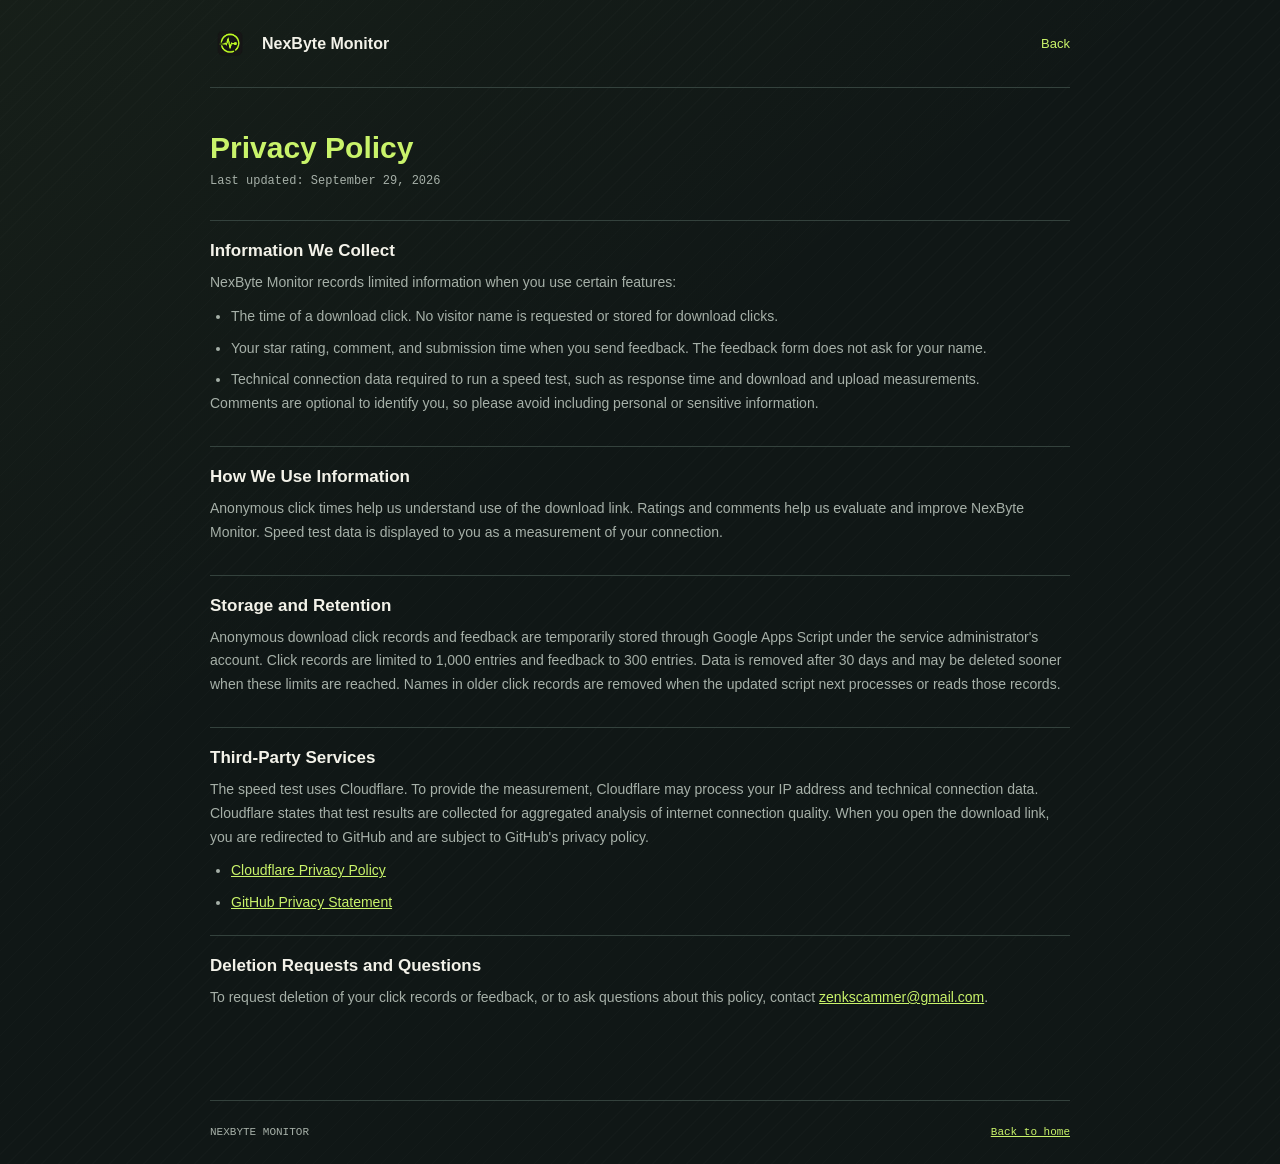
<file: privacy.html>
<!doctype html>
<html lang="en">
  <head>
    <meta charset="UTF-8" />
    <meta name="viewport" content="width=device-width, initial-scale=1.0" />
    <meta name="theme-color" content="#101716" />
    <meta name="description" content="NexByte Monitor privacy policy." />
    <title>Privacy Policy | NexByte Monitor</title>
    <link rel="stylesheet" href="privacy.min.css" />
  </head>
  <body>
    <div class="page">
      <header>
        <a class="brand" href="index.html">
          <img src="1ace2b28-f7fc-4e73-abe7-52dc9e09163b__1_-removebg-preview%20%281%29.webp" alt="" />
          NexByte Monitor
        </a>
        <a class="back-link" href="index.html">Back</a>
      </header>

      <main>
        <h1>Privacy Policy</h1>
        <p class="updated">Last updated: September 29, 2026</p>

        <section>
          <h2>Information We Collect</h2>
          <p>NexByte Monitor records limited information when you use certain features:</p>
          <ul>
            <li>The time of a download click. No visitor name is requested or stored for download clicks.</li>
            <li>Your star rating, comment, and submission time when you send feedback. The feedback form does not ask for your name.</li>
            <li>Technical connection data required to run a speed test, such as response time and download and upload measurements.</li>
          </ul>
          <p>Comments are optional to identify you, so please avoid including personal or sensitive information.</p>
        </section>

        <section>
          <h2>How We Use Information</h2>
          <p>Anonymous click times help us understand use of the download link. Ratings and comments help us evaluate and improve NexByte Monitor. Speed test data is displayed to you as a measurement of your connection.</p>
        </section>

        <section>
          <h2>Storage and Retention</h2>
          <p>Anonymous download click records and feedback are temporarily stored through Google Apps Script under the service administrator's account. Click records are limited to 1,000 entries and feedback to 300 entries. Data is removed after 30 days and may be deleted sooner when these limits are reached. Names in older click records are removed when the updated script next processes or reads those records.</p>
        </section>

        <section>
          <h2>Third-Party Services</h2>
          <p>The speed test uses Cloudflare. To provide the measurement, Cloudflare may process your IP address and technical connection data. Cloudflare states that test results are collected for aggregated analysis of internet connection quality. When you open the download link, you are redirected to GitHub and are subject to GitHub's privacy policy.</p>
          <ul>
            <li><a href="https://www.cloudflare.com/privacypolicy/" target="_blank" rel="noopener noreferrer">Cloudflare Privacy Policy</a></li>
            <li><a href="https://docs.github.com/en/site-policy/privacy-policies/github-privacy-statement" target="_blank" rel="noopener noreferrer">GitHub Privacy Statement</a></li>
          </ul>
        </section>

        <section>
          <h2>Deletion Requests and Questions</h2>
          <p>To request deletion of your click records or feedback, or to ask questions about this policy, contact <a href="mailto:zenkscammer@gmail.com">zenkscammer@gmail.com</a>.</p>
        </section>
      </main>

      <footer>
        <span>NEXBYTE MONITOR</span>
        <a href="index.html">Back to home</a>
      </footer>
    </div>
  </body>
</html>
</file>
<file: privacy.min.css>
:root{color-scheme:dark;--ink:#f3f2e9;--muted:#a6b0a8;--base:#101716;--line:#34423d;--lime:#c9f36a}*{box-sizing:border-box}body{min-height:100vh;margin:0;background-color:var(--base);background-image:linear-gradient(145deg,rgba(201,243,106,.035),transparent 42%),repeating-linear-gradient(135deg,rgba(255,255,255,.012) 0 1px,transparent 1px 12px);color:var(--ink);font-family:"Segoe UI","Trebuchet MS",sans-serif}.page{width:min(100% - 40px,860px);margin:0 auto}header{min-height:88px;display:flex;align-items:center;justify-content:space-between;border-bottom:1px solid var(--line)}.brand{display:flex;align-items:center;gap:12px;color:var(--ink);font-weight:700;text-decoration:none}.brand img{display:block;width:40px;height:40px;object-fit:contain}.back-link,a{color:var(--lime)}.back-link{font-size:13px;text-decoration:none}.back-link:hover{text-decoration:underline}main{padding:42px 0 60px}h1{margin:0 0 8px;color:var(--lime);font-size:30px;line-height:1.2}.updated{margin:0 0 32px;color:var(--muted);font:12px Consolas,monospace}section{padding:20px 0;border-top:1px solid var(--line)}h2{margin:0 0 10px;font-size:17px}li,p{color:var(--muted);font-size:14px;line-height:1.7}p{margin:0 0 10px}ul{display:grid;gap:8px;padding-left:21px;margin:10px 0 0}footer{min-height:64px;display:flex;align-items:center;justify-content:space-between;gap:12px;border-top:1px solid var(--line);color:var(--muted);font:11px Consolas,monospace}@media (max-width:600px){.page{width:min(100% - 32px,520px)}header{min-height:72px}.brand{gap:9px;font-size:14px}.brand img{width:36px;height:36px}main{padding:30px 0 44px}h1{font-size:25px}li,p{font-size:13px}footer{flex-wrap:wrap;padding:14px 0}}
</file>
